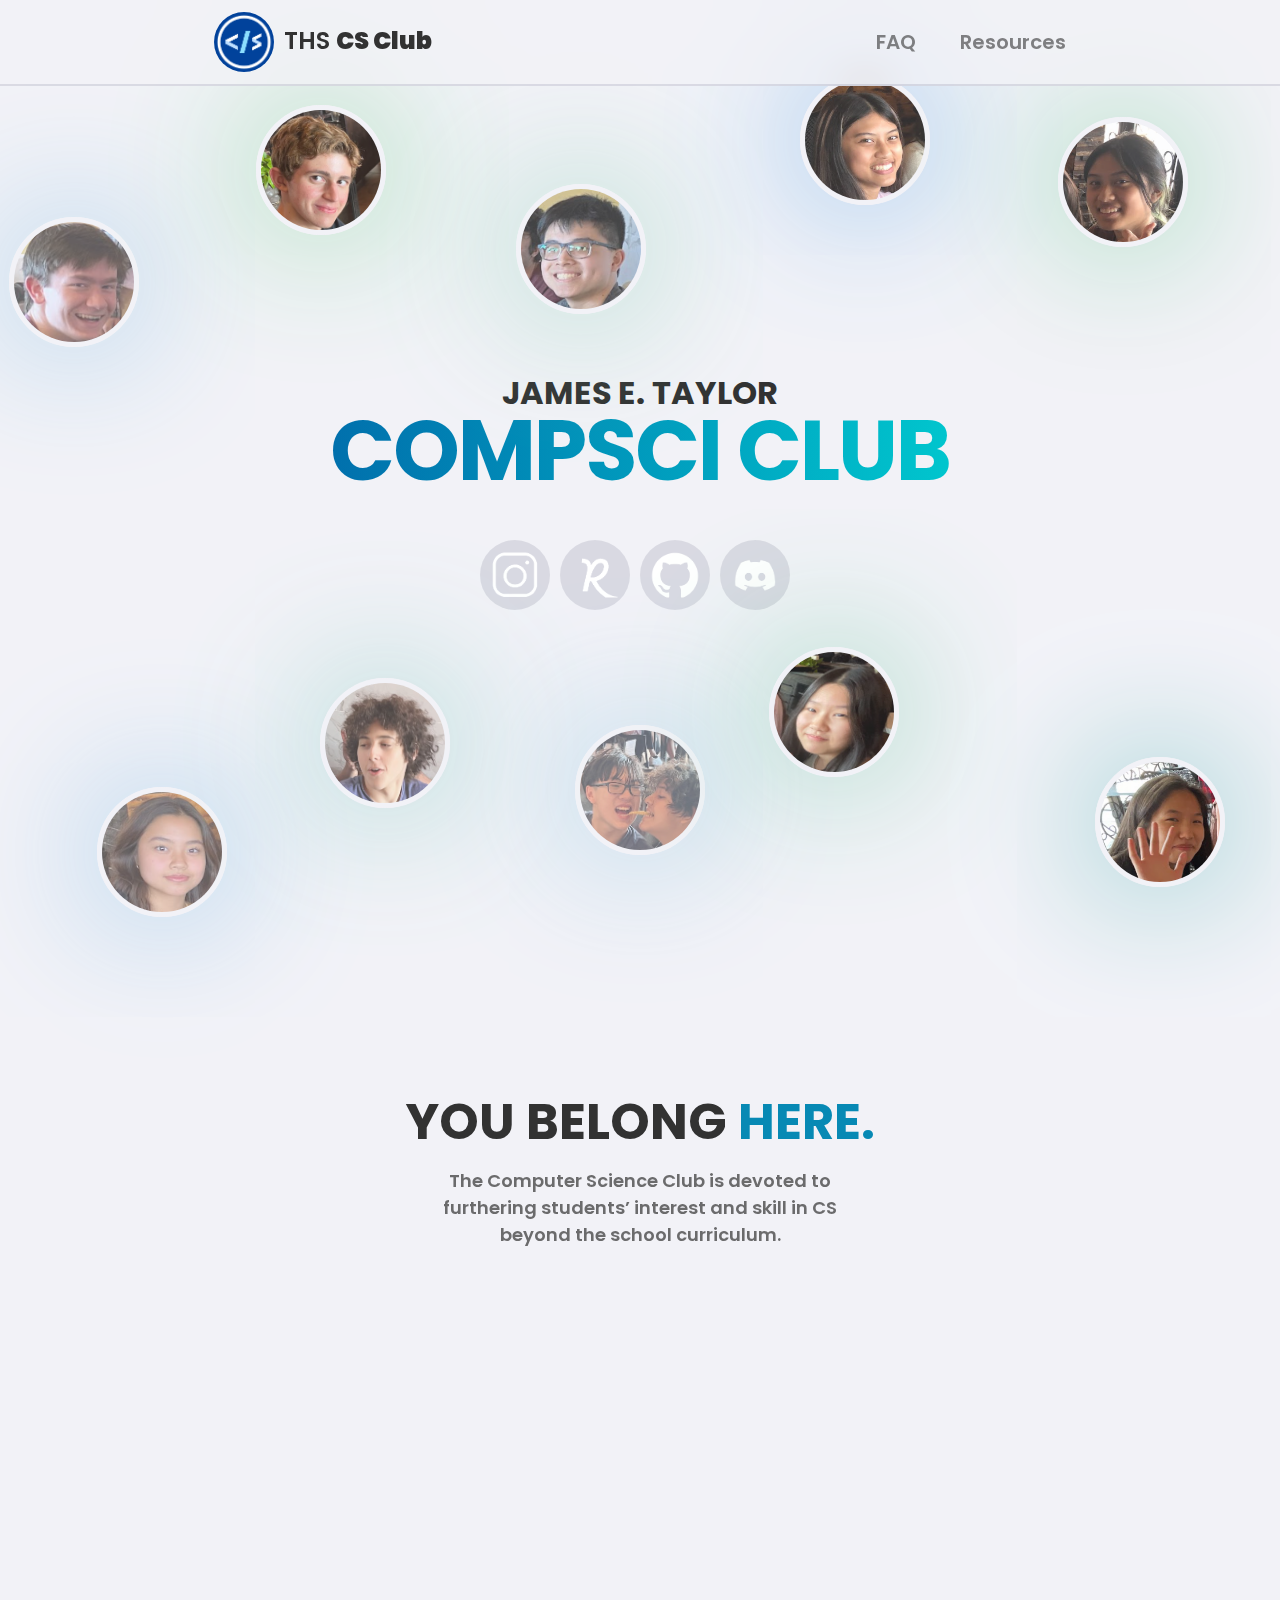
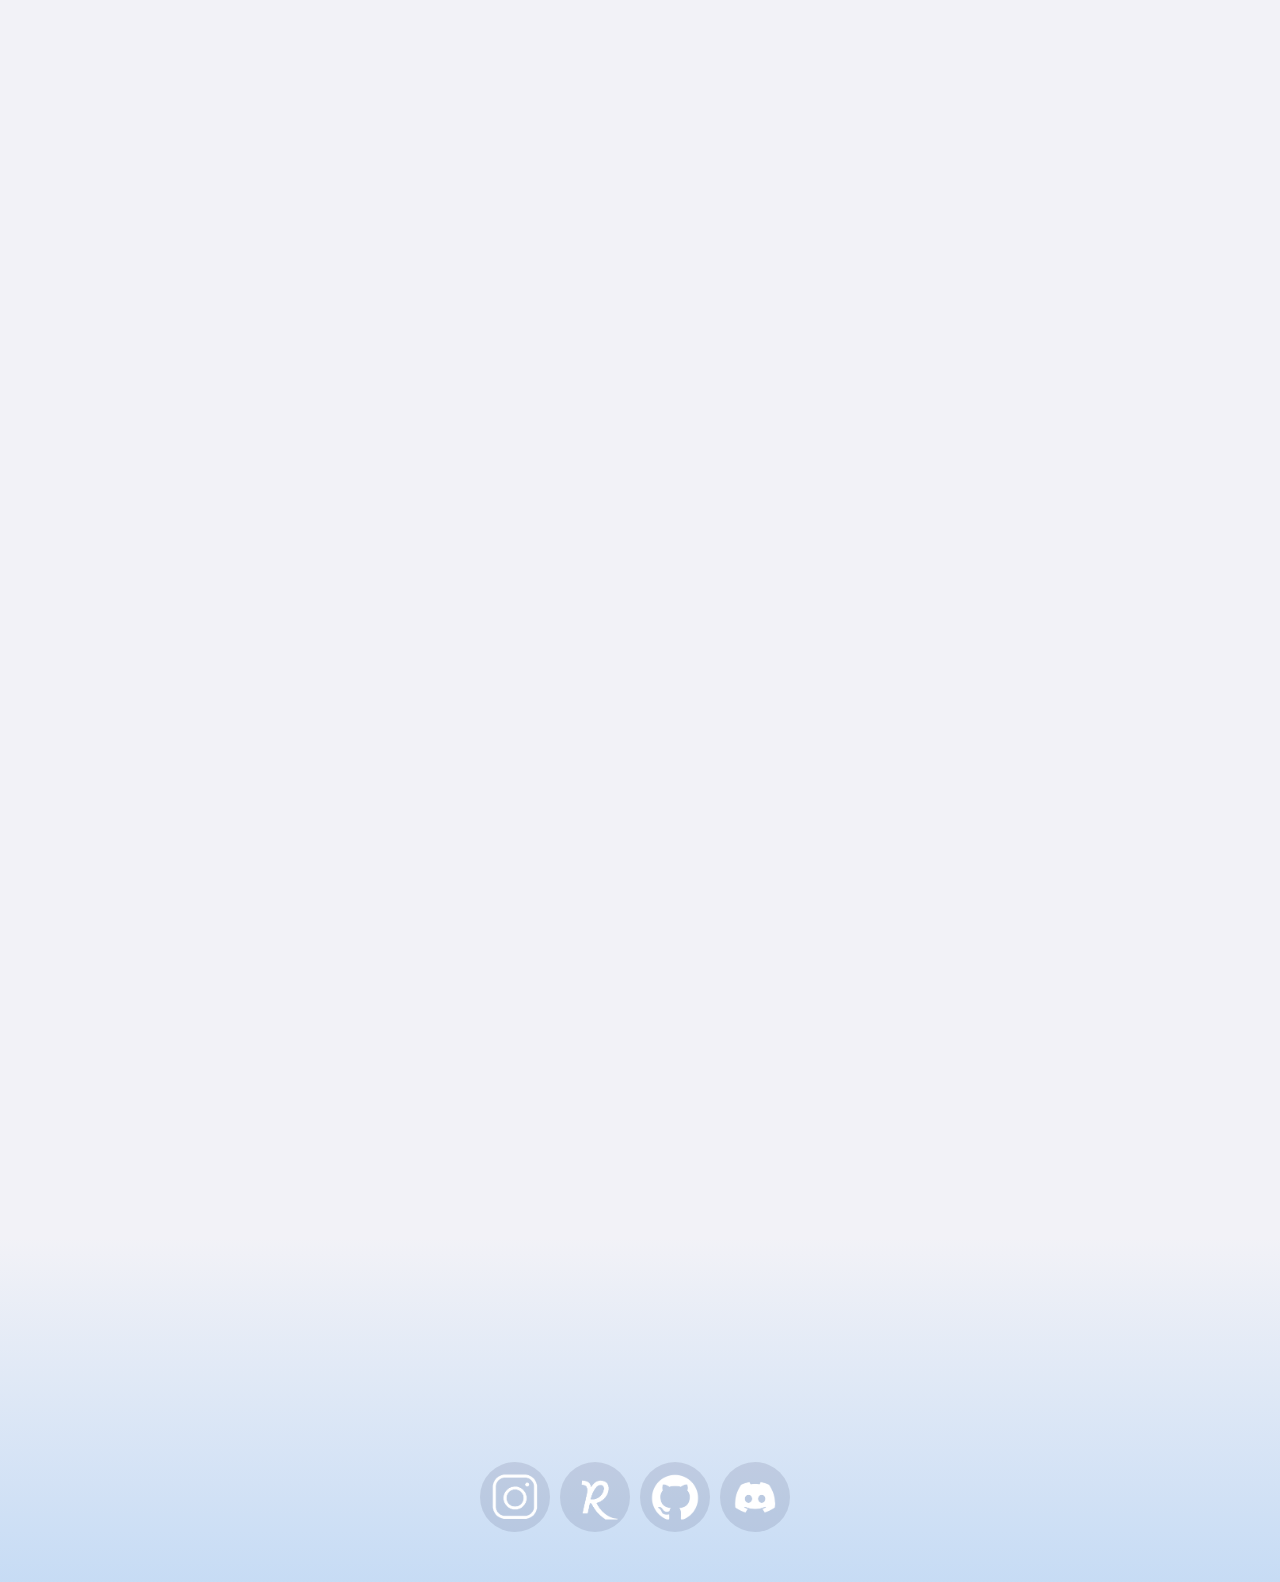
<file: index.html>
<!DOCTYPE html>
<html lang="en">
    <head>
        <!-- Google tag (gtag.js) -->
        <script async src="https://www.googletagmanager.com/gtag/js?id=G-3DZY3M6ZTT"></script>
        <script>
        window.dataLayer = window.dataLayer || [];
        function gtag(){dataLayer.push(arguments);}
        gtag('js', new Date());

        gtag('config', 'G-3DZY3M6ZTT');
        </script>
                
        <meta charset="UTF-8">
        
        <meta name="viewport" content="width=device-width, initial-scale=1.0, minimum-scale=1"/>
        <meta http-equiv="X-UA-Compatible" content="ie=edge">
        
        <!-- Meta Description-->
        <meta name="description" content="The JET Computer Science Club website.">
        <meta name="keywords" content="THS, Taylor Highschool, JET">

        <!--Google Verification-->
        <meta name="google-site-verification" content="_bLOzNcD_wH404MD-wmqIRUB7EW845kO_cbS4oS6Ld4" />
        <!-- google fonts -->
        <link rel="preconnect" href="https://fonts.gstatic.com">
		<link href="https://fonts.googleapis.com/css?family=Poppins:400,600,800" rel="stylesheet">
        <link href="https://fonts.googleapis.com/css2?family=Bebas+Neue&amp;display=swap" rel="stylesheet">


        <!-- animate on scroll -->
        <link rel="stylesheet" href="https://unpkg.com/aos@next/dist/aos.css" />

        <!-- stylesheet-->
        <link rel="stylesheet" href="styles/main.css">

        <!-- favicon -->
        <link rel="icon" href="assets/branding/logo-simple-round.png">

        <!-- slideshow pics -->
       <link rel="preload" as="image" href="assets/officers/amukta_panchangam.png">
       <link rel="preload" as="image" href="assets/officers/nolan_yee.png">
       <link rel="preload" as="image" href="assets/officers/cutie.png">
       <link rel="preload" as="image" href="assets/officers/iman_akhtar.png">
       <link rel="preload" as="image" href="assets/officers/jisoo_yoon.png">
       <link rel="preload" as="image" href="assets/officers/michael_huang.png">
       <link rel="preload" as="image" href="assets/officers/nicholas_lovely.png">
       <link rel="preload" as="image" href="assets/officers/vian_chen.png">
       <link rel="preload" as="image" href="assets/officers/william_dinh.png">
       <title>Taylor Computer Science</title>
         
    </head>
    
    <body>

        <!-- Moved navbar to navbar js to make it dynamic. This way, we can modify and it will apply to all pages. -->

        <br><br>

        <div id="row1" class="faceHolder">
            <img id="face1" src="assets/faces/1.png">
            <img id="face2" src="assets/faces/2.png">
            <img id="face3" src="assets/faces/3.png">
            <img id="face4" src="assets/faces/4.png">
            <img id="face5" src="assets/faces/5.png">
        </div>

        <h1 id="landingSub">JAMES E. TAYLOR</h1>
        <h1 id="landingTitle">COMPSCI CLUB</h1>
        <div class="appIcons">
            <a href="https://www.instagram.com/jetcompsci/"><img src="assets/link-icons/insta.png"></a>
            <a href="https://www.remind.com/join/thscsclub"><img src="assets/link-icons/remind.png"></a>
            <a href="https://github.com/taylorcompsci/taylorcompsci.github.io"><img src="assets/link-icons/github.png"></a>
            <a href="https://discord.gg/QZxb9ucG"><img src="assets/link-icons/discord.png"></a>
        </div>


        <div id="row2" class="faceHolder">
            <img id="face6" src="assets/faces/6.png">
            <img id="face7" src="assets/faces/7.png">
            <img id="face8" src="assets/faces/8.png">
            <img id="face9" src="assets/faces/9.png">
            <img id="face10" src="assets/faces/10.png">
        </div>


        <div class="bigGap"></div>
        <div class="bigGap"></div>


        <div >
            <h1 class="sectionHeader">YOU BELONG <span class="blueGradient">HERE.</span></h1>
            <p class="sectionSub">The Computer Science Club is devoted to furthering students’ interest and skill in CS beyond the school curriculum. </p>

            <div data-aos="fade-up" class="widget" ><img src="assets/svg/trophy.svg"><p>Competitions</p></div>
            <div data-aos="fade-up" class="widget"><img src="assets/svg/puzzle.svg"><p>Hackathons</p></div>
            <div data-aos="fade-up" class="widget"><img src="assets/svg/talk.svg"><p>Socials</p></div>
            <div data-aos="fade-up" class="widget"><img src="assets/svg/calendar.svg"><p>Monthly(Sorta) Meetings</p></div>

        </div>



        <div class="bigGap"></div>
        <div class="bigGap"></div>
        <div class="bigGap"></div>

        <div data-aos="fade-in">
            <h1 class="sectionHeader">MEET THE <span class="blueGradient">OFFICERS.</span></h1>
            <p class="sectionSub">The people dedicated to keeping this club running. </p>
            <div class="bigGap"></div>

            <div id="officerSlide">
                <img src="assets/faces/1.png">
                <h3>OOGA BOOG</h3>
                <p>ooga booga booga choogaooga booga booga choogaooga booga booga choogaooga booga booga choogaooga booga booga choogaooga booga booga choogaooga booga booga choogaooga booga booga chooga</p>
            </div>
        </div>

        <div class="bigGap"></div>
        


        <div id="footer">
            <div class="bigGap"></div>
            <div class="appIcons">
                <a href="https://www.instagram.com/jetcompsci/"><img src="assets/link-icons/insta.png"></a>
                <a href="https://www.remind.com/join/thscsclub"><img src="assets/link-icons/remind.png"></a>
                <a href="https://github.com/taylorcompsci/taylorcompsci.github.io"><img src="assets/link-icons/github.png"></a>
                <a href="https://discord.gg/TvrWtgPJ"><img src="assets/link-icons/discord.png"></a>
            </div>
            <br><br>
        </div>
        <script src="https://unpkg.com/aos@next/dist/aos.js"></script>
        <script>
          AOS.init();
        </script>
        <script src="scripts/parallax.js"></script>
        <script src="scripts/floating-heads.js"></script>
        <script type="module" src="scripts/navbar.js"></script>
        <script src="scripts/slideshow.js"></script>
        
    </body>
    
</html>
</file>
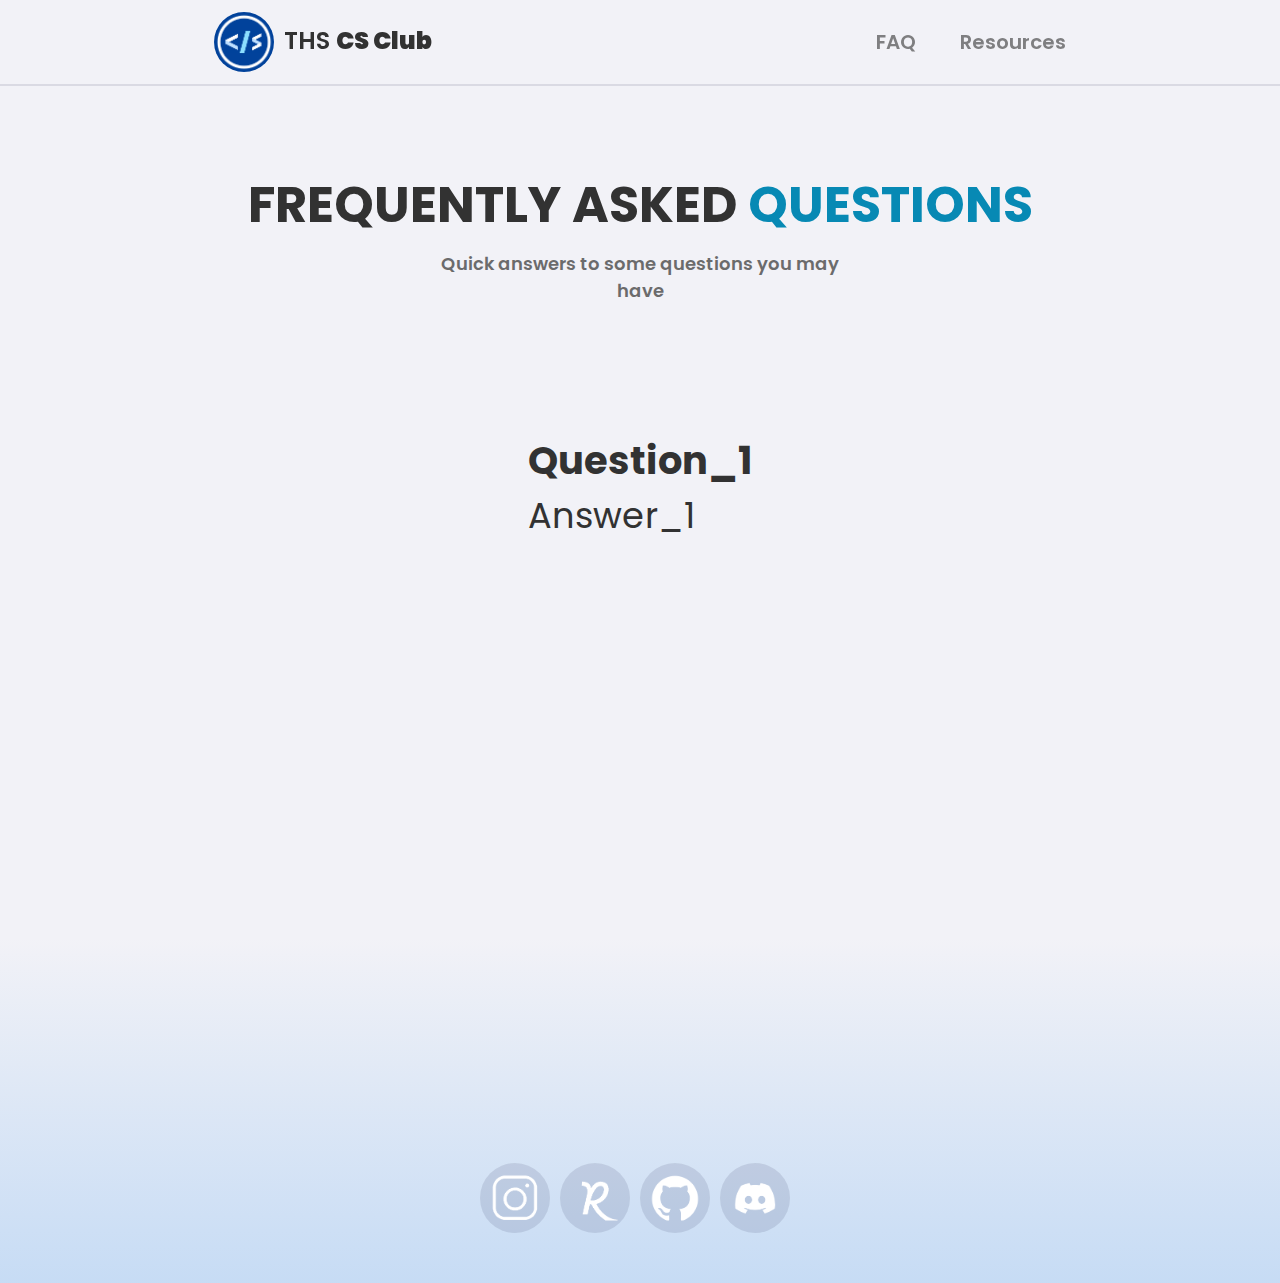
<file: faq.html>
<!DOCTYPE html>
<html lang="en">
    <head>
        <!-- Google tag (gtag.js) -->
<script async src="https://www.googletagmanager.com/gtag/js?id=G-3DZY3M6ZTT"></script>
<script>
  window.dataLayer = window.dataLayer || [];
  function gtag(){dataLayer.push(arguments);}
  gtag('js', new Date());

  gtag('config', 'G-3DZY3M6ZTT');
</script>
        <meta charset="UTF-8">
        
        <meta name="viewport" content="width=device-width, initial-scale=1.0, minimum-scale=1"/>
        <meta http-equiv="X-UA-Compatible" content="ie=edge">
        
        <!-- google fonts -->
        <link rel="preconnect" href="https://fonts.gstatic.com">
		<link href="https://fonts.googleapis.com/css?family=Poppins:400,600,800" rel="stylesheet">
        <link href="https://fonts.googleapis.com/css2?family=Bebas+Neue&amp;display=swap" rel="stylesheet">


        <!-- animate on scroll -->
        <link rel="stylesheet" href="https://unpkg.com/aos@next/dist/aos.css" />

        <!-- stylesheet-->
        <link rel="stylesheet" href="styles/main.css">

        <!-- favicon -->
        <link rel="icon" href="assets/branding/logo-simple-round.png">


        <title>FAQ | Taylor Computer Science</title>
         
    </head>
    
    <body>



        <div class="bigGap"></div>
        <div class="bigGap"></div>


        <h1 class="sectionHeader">FREQUENTLY ASKED <span class="blueGradient">QUESTIONS</span></h1>
        <p class="sectionSub">Quick answers to some questions you may have </p>

        <div class="bigGap"></div>
        <!-- <p style="font-weight: 600;opacity:.5;text-align: center;">Nah sike this page isn't done yet come back later.</p> -->
        <div class="content">

        </div>

        <div class="bigGap"></div>
        <div class="bigGap"></div>
        <div class="bigGap"></div>

        <div class="bigGap"></div>
        


        <div id="footer">
            <div class="bigGap"></div>
            <div class="appIcons">
                <a href="https://www.instagram.com/jetcompsci/"><img src="assets/link-icons/insta.png"></a>
                <a href="https://www.remind.com/join/thscsclub"><img src="assets/link-icons/remind.png"></a>
                <a href="https://github.com/taylorcompsci/taylorcompsci.github.io"><img src="assets/link-icons/github.png"></a>
                <a href="https://discord.gg/QZxb9ucG"><img src="assets/link-icons/discord.png"></a>
            </div>
            <br><br>
        </div>
        <script src="https://unpkg.com/aos@next/dist/aos.js"></script>
        <script>
          AOS.init();
        </script>
        <script src="scripts/navbar.js"></script>
        <script src="scripts/faq.js"></script>
    </body>
    
</html>
</file>
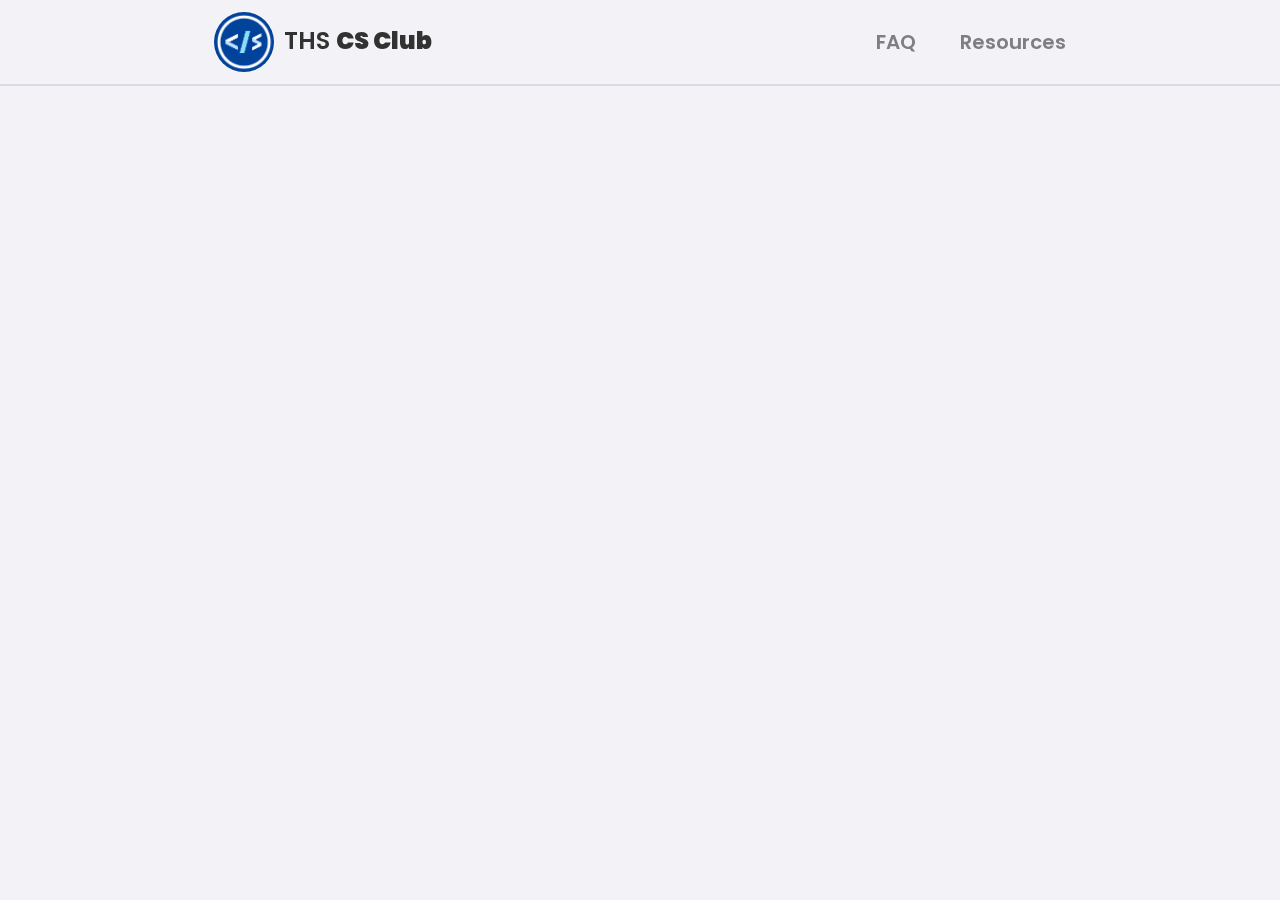
<file: projectPage.html>
<!DOCTYPE html>
<html lang="en">
<head>
    <!-- Google tag (gtag.js) -->
<script async src="https://www.googletagmanager.com/gtag/js?id=G-3DZY3M6ZTT"></script>
<script>
  window.dataLayer = window.dataLayer || [];
  function gtag(){dataLayer.push(arguments);}
  gtag('js', new Date());

  gtag('config', 'G-3DZY3M6ZTT');
</script>


    <meta charset="UTF-8">
    <meta name="viewport" content="width=device-width, initial-scale=1.0">
    <title>Project Page</title>
    
    <!-- google fonts -->
    <link rel="preconnect" href="https://fonts.gstatic.com">
    <link href="https://fonts.googleapis.com/css?family=Poppins:400,600,800" rel="stylesheet">
    <link href="https://fonts.googleapis.com/css2?family=Bebas+Neue&amp;display=swap" rel="stylesheet">


    <!-- animate on scroll -->
    <link rel="stylesheet" href="https://unpkg.com/aos@next/dist/aos.css" />

    <!-- stylesheet-->
    <link rel="stylesheet" href="styles/main.css">

    <!-- favicon -->
    <link rel="icon" href="assets/branding/logo-simple-round.png">
    

    <link type="stylesheet" href="styles/main.css">

    <title>Projects | Taylor Computer Science</title>

</head>
<body>

    
    <div class="bigGap"></div>
    <div class="bigGap"></div>
    <div class="grid" onerror="alert()">
    </div>
    <script src="scripts/projectPage.js" type="module"></script>
    <script src="scripts/navbar.js"></script>
</body>
</html>
</file>
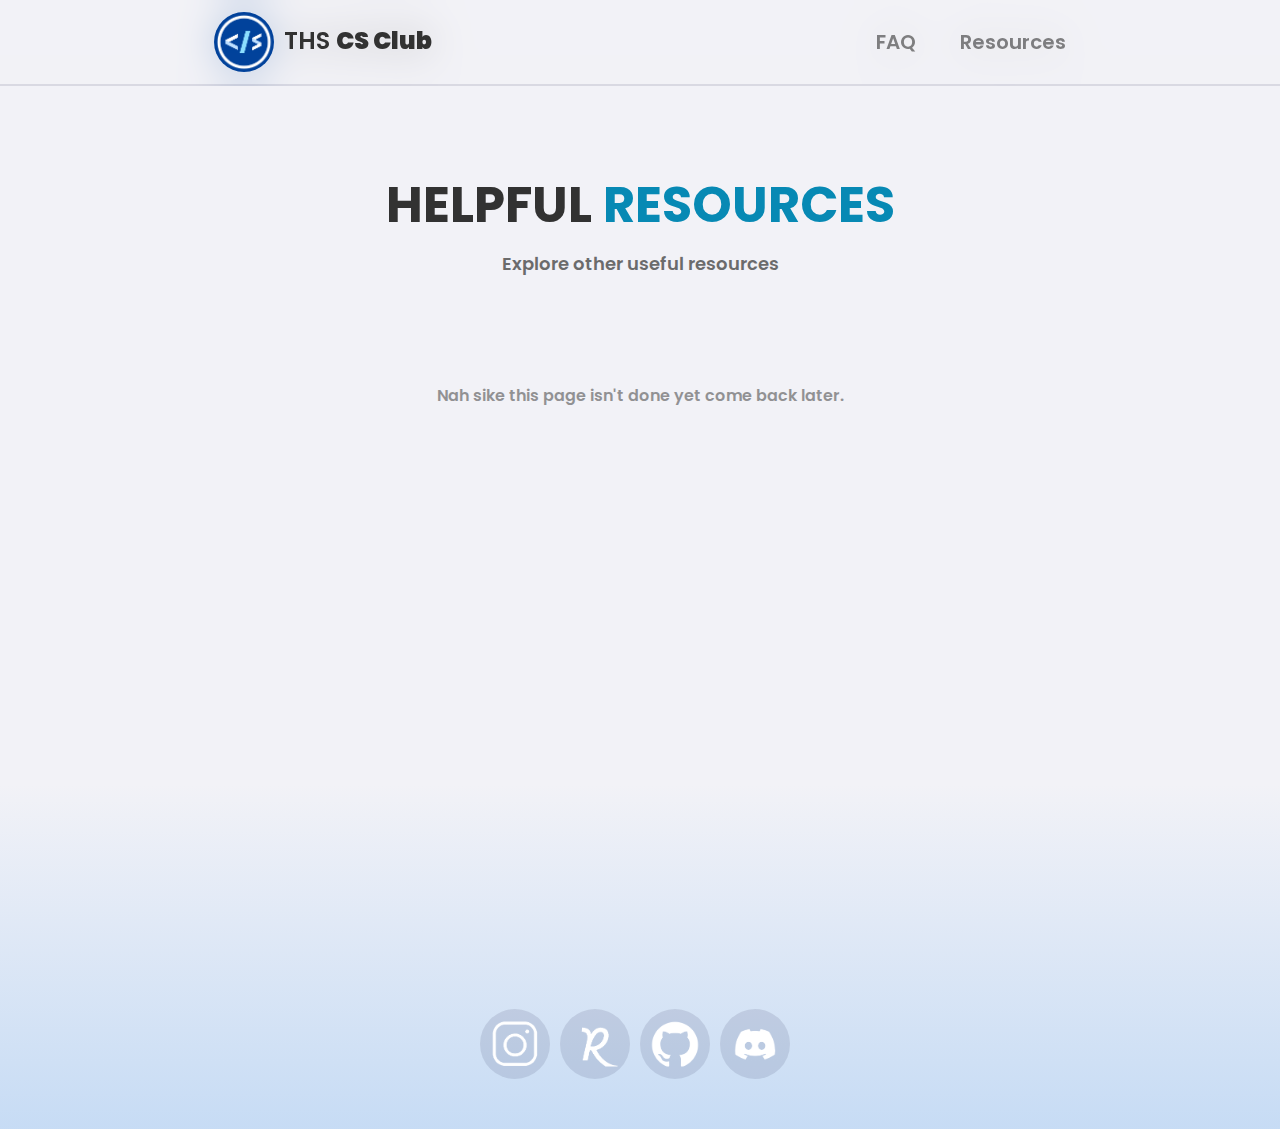
<file: resources.html>
<!DOCTYPE html>
<html lang="en">
    <head>
        
        <meta charset="UTF-8">
        
        <meta name="viewport" content="width=device-width, initial-scale=1.0, minimum-scale=1"/>
        <meta http-equiv="X-UA-Compatible" content="ie=edge">
        
        <!-- google fonts -->
        <link rel="preconnect" href="https://fonts.gstatic.com">
		<link href="https://fonts.googleapis.com/css?family=Poppins:400,600,800" rel="stylesheet">
        <link href="https://fonts.googleapis.com/css2?family=Bebas+Neue&amp;display=swap" rel="stylesheet">


        <!-- animate on scroll -->
        <link rel="stylesheet" href="https://unpkg.com/aos@next/dist/aos.css" />

        <!-- stylesheet-->
        <link rel="stylesheet" href="styles/main.css">

        <!-- favicon -->
        <link rel="icon" href="assets/branding/logo-simple-round.png">


        <title>Resources | Taylor Computer Science</title>
         
    </head>
    
    <body>

        <div id="navbar">
            <a href="/" class="logo"><img src="assets/branding/logo-simple.png">THS <b>CS Club</b></a>

            <div id="sideLinks">
                <a href="faq">FAQ</a>
                <a href="resources">Resources</a>
            </div>
        </div>

        <div id="mobileNavbar">
            <a class="logo" href="/">
                <img src="assets/branding/logo-simple.png">
            </a>

            <img onclick="toggleBurger()" id="menuIcon" style="width:40px" src="assets/svg/menu.svg">
        </div>

        <div id="burgerMenu">
            <a href="faq">FAQ</a>
            <a href="resources">Resources</a>
            <br><br>
            <div class="appIcons">
                <a href="https://www.instagram.com/jetcompsci/"><img src="assets/link-icons/insta.png"></a>
                <a href="https://www.remind.com/join/thscsclub"><img src="assets/link-icons/remind.png"></a>
                <a href="https://github.com/taylorcompsci/taylorcompsci.github.io"><img src="assets/link-icons/github.png"></a>
                <a href="https://discord.gg/QZxb9ucG"><img src="assets/link-icons/discord.png"></a>
            </div>
        </div>


        <div class="bigGap"></div>
        <div class="bigGap"></div>



        <h1 class="sectionHeader">HELPFUL <span class="blueGradient">RESOURCES</span></h1>
        <p class="sectionSub">Explore other useful resources</p>

        <div class="bigGap"></div>
        <p style="font-weight: 600;opacity:.5;text-align: center;">Nah sike this page isn't done yet come back later.</p>

        <div class="bigGap"></div>
        <div class="bigGap"></div>
        <div class="bigGap"></div>
        <div class="bigGap"></div>
        


        <div id="footer">
            <div class="bigGap"></div>
            <div class="appIcons">
                <a href="https://www.instagram.com/jetcompsci/"><img src="assets/link-icons/insta.png"></a>
                <a href="https://www.remind.com/join/thscsclub"><img src="assets/link-icons/remind.png"></a>
                <a href="https://github.com/taylorcompsci/taylorcompsci.github.io"><img src="assets/link-icons/github.png"></a>
                <a href="https://discord.gg/QZxb9ucG"><img src="assets/link-icons/discord.png"></a>
            </div>
            <br><br>
        </div>
        <script src="https://unpkg.com/aos@next/dist/aos.js"></script>
        <script>
          AOS.init();
        </script>
        <script src="scripts/navbar.js"></script>
        
    </body>
    
</html>
</file>
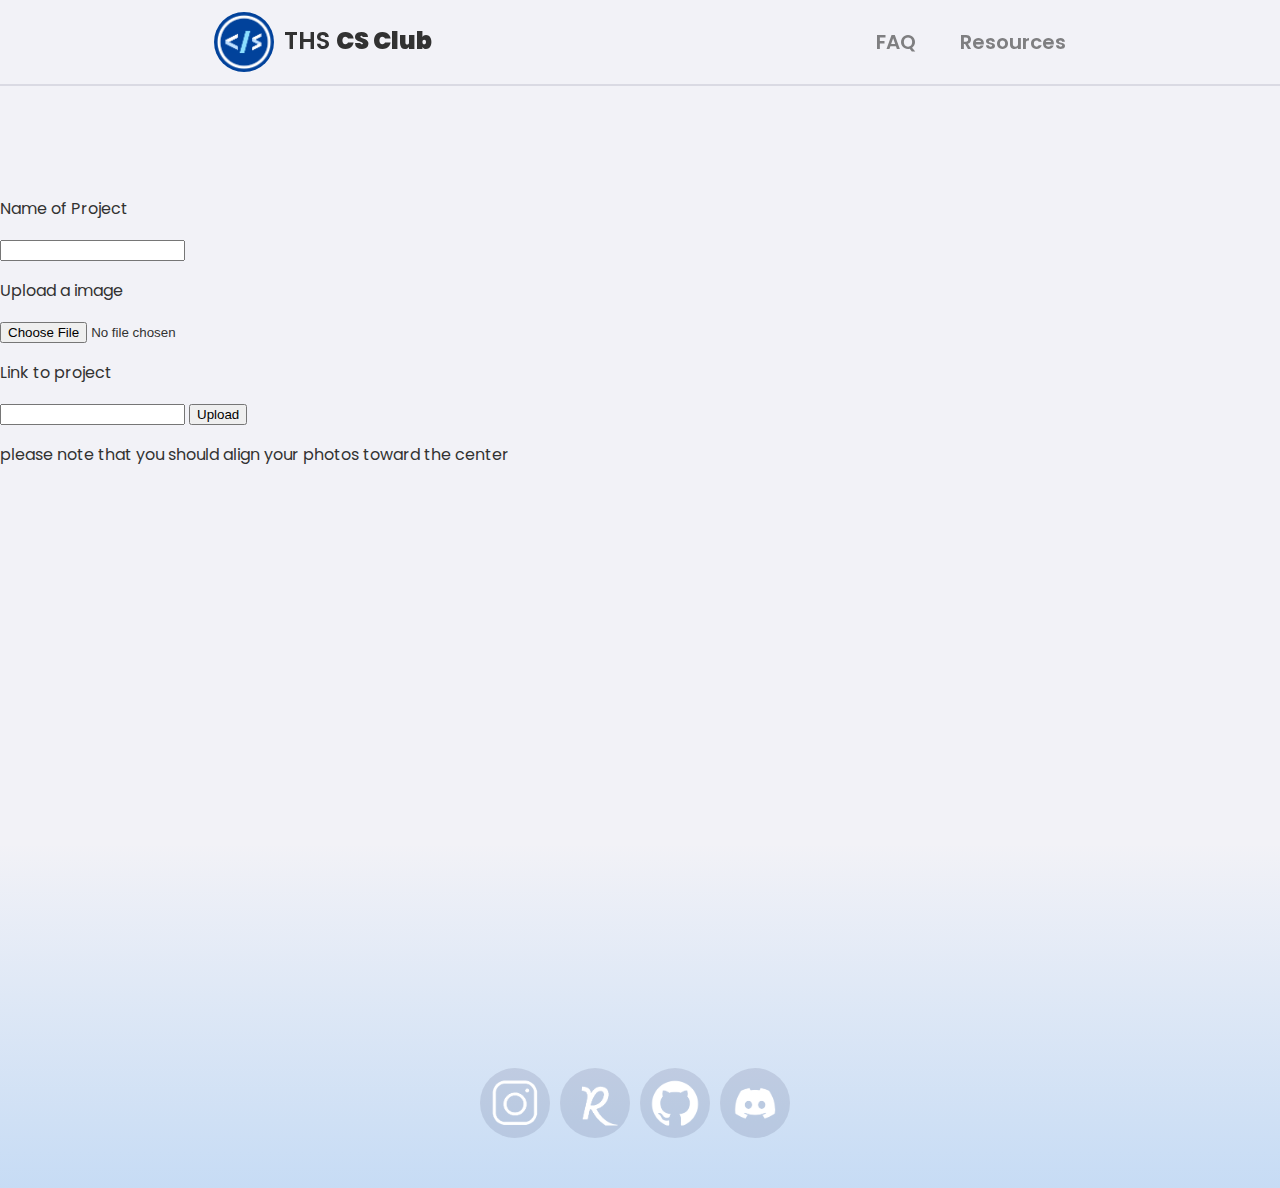
<file: uploads.html>
<!DOCTYPE html>
<html lang="en">
    <head>
        <!-- Google tag (gtag.js) -->
<script async src="https://www.googletagmanager.com/gtag/js?id=G-3DZY3M6ZTT"></script>
<script>
  window.dataLayer = window.dataLayer || [];
  function gtag(){dataLayer.push(arguments);}
  gtag('js', new Date());

  gtag('config', 'G-3DZY3M6ZTT');
</script>
        <meta charset="UTF-8">
        
        <meta name="viewport" content="width=device-width, initial-scale=1.0, minimum-scale=1"/>
        <meta http-equiv="X-UA-Compatible" content="ie=edge">
        
        <!-- google fonts -->
        <link rel="preconnect" href="https://fonts.gstatic.com">
		<link href="https://fonts.googleapis.com/css?family=Poppins:400,600,800" rel="stylesheet">
        <link href="https://fonts.googleapis.com/css2?family=Bebas+Neue&amp;display=swap" rel="stylesheet">


        <!-- animate on scroll -->
        <link rel="stylesheet" href="https://unpkg.com/aos@next/dist/aos.css" />

        <!-- stylesheet-->
        <link rel="stylesheet" href="styles/main.css">

        <!-- favicon -->
        <link rel="icon" href="assets/branding/logo-simple-round.png">


        <title>Resources | Taylor Computer Science</title>
         
    </head>
    
    <body>
        <div class="bigGap"></div>
        <div class="bigGap"></div>



        <script src = "scripts/upload.js"></script>
        <p>Name of Project </p>
        <input type="text" id="Name">
        <p>Upload a image </p>
        <input type="file" id="fileInput">
        <p>Link to project</p>
        <input type="text" id="projectLink">
        <button onclick="uploadFile()">Upload</button>
        <p>please note that you should align your photos toward the center</p>

        <div class="bigGap"></div>
        <div class="bigGap"></div>
        <div class="bigGap"></div>
        <div class="bigGap"></div>
        


        <div id="footer">
            <div class="bigGap"></div>
            <div class="appIcons">
                <a href="https://www.instagram.com/jetcompsci/"><img src="assets/link-icons/insta.png"></a>
                <a href="https://www.remind.com/join/thscsclub"><img src="assets/link-icons/remind.png"></a>
                <a href="https://github.com/taylorcompsci/taylorcompsci.github.io"><img src="assets/link-icons/github.png"></a>
                <a href="https://discord.gg/QZxb9ucG"><img src="assets/link-icons/discord.png"></a>
            </div>
            <br><br>
        </div>
        <script src="https://unpkg.com/aos@next/dist/aos.js"></script>
        <script>
          AOS.init();
        </script>
        <script src="scripts/navbar.js"></script>
        
    </body>
    
</html>
</file>
<file: styles/main.css>
:root{
    --font-color: rgb(50,50,50);
    --bg-light-blue: rgb(242,242,247);
    --light-transp-blue: rgb(0,0,50,0.1);
    --dark-transp-blue:rgba(0,0,50,.3);
    --light-shadow: 0 10px 30px rgb(0,0,50,0.1);
    --pretty-green: rgb(140,223,130);
    --pretty-yellow: rgb(255 216 107);
    --pretty-red:rgb(255 109 109);
    --pretty-purple:rgb(245 152 229);
    --pretty-blue:rgb(98 168 239);
    --logo-blue:rgb(1 66 155);
    --navbar-gap: max(12vh,100px);
    --lighter-font-color: rgb(111,111,111);
    --head-size: max(70px,min(10vw,120px));
}


body{
    margin:0;
    background: var(--bg-light-blue);
    font-family: 'Poppins';
    color:var(--font-color);
}

/* Default for images. Basically makes all images non selectable and highlightable */
img {
    -webkit-user-drag: none;
    user-select: none;
    -moz-user-select: none;
    -webkit-user-select: none;
    -ms-user-select: none;
}

/* NAVBAR */ 
#navbar{
    position: fixed;
    left: 0;
    top: 0;
    right: 0;
    z-index: 999;
    display: flex;
    justify-content: space-around;
    align-items: center;
    padding: 12px;
    border-bottom: 2px solid var(--light-transp-blue);
    backdrop-filter: blur(20px);
    background: rgba(242,242,247,0.7);
}

/* side links */
#sideLinks a{
    font-size: 20px;
    font-weight: 600;
    transition: .25s;
    cursor: pointer;
    margin-left:40px;
    text-decoration: none;
    opacity: .6;
    color:var(--font-color);
}

#sideLinks a:hover{
    opacity: 1;
}


/* logo */
.logo{
    font-weight: 600;
    margin:0;
    font-size: 1.5em;
    text-decoration: none;
    color:var(--font-color);
}

.logo img{
    width: 60px;
    border-radius: 50%;
    vertical-align: middle;
    margin-right: 10px;
}


/* MOBILE NAVBAR */
#mobileNavbar{
    display: none;
}
#burgerMenu{
    display: none;
}

/* LANDING SCENE */
.faceHolder{
    display: flex;
    justify-content: space-around;
    margin:auto;
    margin-top: 15vh;
}

.faceHolder img{
    width: var(--head-size);
    max-width: var(--head-size);
    max-height: var(--head-size);
    border-radius: 50%;
    box-shadow: 0 0 100px var(--pretty-blue);
    border:5px solid var(--bg-light-blue);
}

#landingTitle{
    text-align: center;
    font-size: 85px;
    letter-spacing: -2px;
    margin:0;
    margin-bottom: 25px;
    background: linear-gradient(to right, var(--logo-blue),rgb(0 243 223));
    -webkit-background-clip: text;
    -webkit-text-fill-color: transparent;
}


#landingSub{
    text-align: center;
    margin-bottom:-30px;
}

/* app icons */
.appIcons{
    display: flex;
    justify-content: center;
}

.appIcons a{
    display: block;
    text-decoration: none;
    padding:10px;
    background:var(--light-transp-blue);
    border-radius: 50%;
    margin-right: 10px;
    transition: .5s;
}

.appIcons a:hover{
    background:var(--dark-transp-blue);
}

.appIcons a img{
    width: 50px;
    display: block;
}

/* WIDGETS */
.widget{
    width: 80%;
    margin:auto;
    max-width: 400px;
    padding:10px;
    display: flex;
    justify-content: left;
    align-items: center;
    box-shadow: none;
    margin-top: 30px;
    border-radius: 12px;
    border:2px solid var(--light-transp-blue);
    transition: .5s;
}

.widget:hover{
    box-shadow:  0 10px 30px var(--light-transp-blue);
}

.widget img{
    padding:10px;
    background:var(--pretty-blue);
    border-radius: 10px;
    margin-right: 10px;
}

.widget p{
    font-size:20px;
    font-weight: 600;
    margin:0;
}

/* OFFICER SLIDES */
#officerSlide{
    width:80vw;
    max-height: 800px;
    max-width: 400px;
    margin:auto;
    border:2px solid var(--light-transp-blue);
    padding:10px;
    border-radius: 12px;
}

#officerSlide img{
    width: 100%;
    border-radius: 12px;
    -webkit-user-drag: none;
    user-select: none;
    -moz-user-select: none;
    -webkit-user-select: none;
    -ms-user-select: none;
}

#officerSlide p{
    width: 100%;
    text-overflow: ellipsis;
    height: 20%
}


/* slide buttons */
#slideButtonHolder{
    margin-top: 3%;
    height: 20%;
    display:flex;
    justify-content: center;
}
.slideButton{
    height: 10px;
    width: 25px;
    background:var(--light-transp-blue);
    transition:.25s;
    margin-left:15px;
    border-radius: 10px;
    cursor: pointer;
}

.currentSlide,.slideButton:hover{
    background:var(--dark-transp-blue);
}
/* FOOTER */
#footer{
    width: 100%;
    padding-top: 15vh;
    background:linear-gradient(to bottom, transparent, rgb(98 168 239 / 30%));
}

/* GENERAL */

.bigGap{
    height: 10vh;
}

.sectionHeader{
    font-size: 50px;
    width: 80%;
    display: block;
    margin:auto;
    text-align: center;
    margin-bottom: 20px;
    line-height: 50px;
}

.sectionSub{
    font-size: 18px;
    font-weight: 600;
    opacity: .7;
    text-align: center;
    width: 80%;
    max-width: 400px;
    display: block;
    margin: auto;
}

.sectionHeader span{
    color:rgb(7 137 180);
}

/* section dividers */
.dividerLine{
    width: 2px;
    height: 15vh;
    margin:auto;
    background:var(--light-transp-blue);
}

.dividerCircle{
    width: 10px;
    height: 10px;
    margin:auto;
    border-radius: 50%;
    border: 2px solid var(--light-transp-blue);
}


@media screen and (max-width: 850px) {
    .faceHolder img{
        margin-left:0 !important;
    }

    #face2,#face5,#face7,#face9,#face10{
        display: none;
    }

    #landingTitle{
        background: linear-gradient(to right, var(--logo-blue),rgb(2 170 195));
        background-clip: text;
        -webkit-background-clip: text;
        -webkit-text-fill-color: transparent;
        font-size: 50px;
    }

    #landingSub{
        margin-bottom: -12px;
        font-size: 20px;
    }

    #navbar{
        display:none;
    }
    #mobileNavbar{
        display: flex;
        position: fixed;
        justify-content: space-between;
        left:0;
        right:0;
        top:0;
        padding:10px;
        border-bottom:2px solid var(--light-transp-blue);
        background: var(--bg-light-blue);
        z-index: 9999;
    }

    #burgerMenu{
        position: fixed;
        z-index:999;
        top:0;
        left:0;
        right:0;
        bottom:0;
        backdrop-filter: blur(20px);
        -webkit-backdrop-filter: blur(20px);
        background: rgba(242,242,247,0.7);
        display:grid;
        justify-items: center;
        opacity: 0;
        pointer-events: none;
        transition:.5s;
        align-content: center;
    }

    #burgerMenu a{
        text-decoration: none;
        font-size: 25px;
        color:var(--lighter-font-color);
        margin-bottom: 30px;
    }

    .bigGap{
        height: 50px;
    }
  }

  /* Projects Page */ 
.grid{
    justify-self: center;
    display: block;
    justify-content: center;
    text-align:center;
    @media (hover) {
        &:is(:hover, :focus-within) > .gridRow > .gridPiece:not(:hover, :focus-within) > img {
            filter: grayscale(100%);
        }
    }
    pointer-events: none;
}


.gridRow {
    line-height: 0;
    display: flex;
    gap: 0.25vw;
    padding-bottom: 0.2vw;
}

.gridPiece{
    justify-self: flex-start;
    vertical-align: bottom;
    display: inline-block;
    pointer-events: auto;
    overflow: hidden;
}

.gridPiece > img {
    width: min(32vw, 50vh);   /* Ensure it respects viewport width & height */
    height: min(24vw, 50vw);  /* Prevents excessive height */
    max-width: 100%;          /* Prevents it from overflowing */
    max-height: 100%;         /* Keeps it inside container */
    overflow: hidden;
    
    transition: transform 0.3s ease-out, filter 0.3s ease-out;
    object-fit: cover;
    aspect-ratio: 1/1.5;
}

.gridPiece:hover  > img {
    transform:scale(1.3);
    overlay: hidden;
    cursor: pointer;
    overflow: hidden;
}

@media screen and (max-width: 850px) {
    .gridRow{
        display: block;
    }

    .gridPiece {
        margin-bottom: 4vw;
    }

    .gridPiece > img {
        width: 60vw;
        max-width: 90vw;
        height: 60vh;
        max-height: 60vh;
    }

    .gridPiece:hover > img {
        transform: scale(1.3);
    }


}

/* @media screen and (){
    
} */
.tooltip {
    position: absolute;
    background-color: rgba(0, 0, 0, 0.75);
    color: white;
    padding: 10px 20px;
    font-size: 14px;
    border-radius: 5px;
    pointer-events: none;
    transform: translateX(-50%);
    white-space: nowrap;
    transition: opacity 0.2s ease-in-out;
    opacity: 0;
    z-index: 1000;
}


/* FAQ */
/* this is a pretty primitive style. I'm sure if I like it or not yet. Please feel free to change it */
.content {
    justify-self: center;
}



.QA > .question {
    font-weight: bold;
    font-size: 3vw;
    justify-self: left;
    margin-bottom: 0;
}

.QA > .answer {
    font-size: 2.75vw;
    justify-self: left;
    margin-top: 0;
}
</file>
